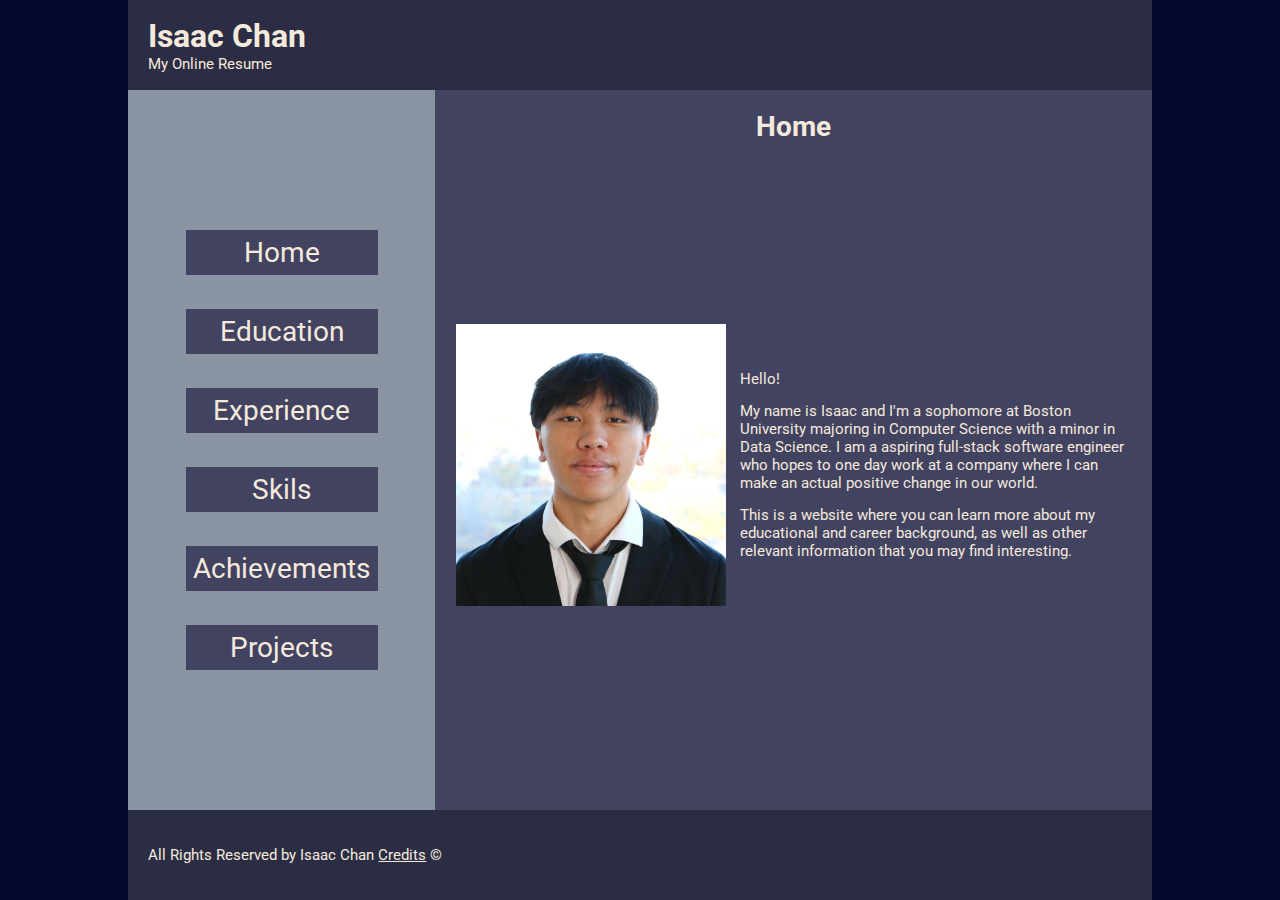
<file: index.html>
<!DOCTYPE html>
<html lang="en">
  <head>
    <meta charset="UTF-8">
    <!-- Controls how the page scales on different devices:
       width=device-width → use the actual screen width as the viewport
       initial-scale=1.0 → sets the initial zoom level to 100% -->
    <meta name="viewport" content="width=device-width, initial-scale=1.0">
    <link rel="stylesheet" type="text/css" href="./src/styles/style.css">
    <link rel="stylesheet" type="text/css" href="./src/styles/home.css">
    <link rel="preconnect" href="https://fonts.googleapis.com">
    <link rel="preconnect" href="https://fonts.gstatic.com" crossorigin>
    <link href="https://fonts.googleapis.com/css2?family=Roboto:ital,wght@0,100..900;1,100..900&display=swap" rel="stylesheet">
    <title>Home | Resume</title>
  </head>
  <body>
    <div id="page-wrapper">
      <header>
        <h1>Isaac Chan</h1>
        <p>My Online Resume</p>
      </header>
      <div id="content-container">
        <nav>
            <ul>
                <li><a href="./index.html">Home</a></li>
                <li><a href="./src/pages/education.html">Education</a></li>
                <li><a href="./src/pages/experience.html">Experience</a></li>
                <li><a href="./src/pages/skills.html">Skils</a></li>
                <li><a href="./src/pages/achievements.html">Achievements</a></li>
                <li><a href="./src/pages/projects.html">Projects</a></li>
            </ul>
        </nav>
        <main>
          <h2>Home</h2>
          <div id="vertical-wrapper">
            <div id="home-container">
              <img src="./assets/isaac-chan-headshot.jpg" alt="Isaac Chan Headshot"/>
              <div id="p-container">
                <p>Hello!</p>
                <p>
                  My name is Isaac and I'm a sophomore at Boston University majoring in 
                  Computer Science with a minor in Data Science. I am a aspiring full-stack 
                  software engineer who hopes to one day work at a company where I can make an 
                  actual positive change in our world.
                </p>
                <p>
                  This is a website where you can learn more about my educational and 
                  career background, as well as other relevant information that you may 
                  find interesting.
                </p>
              </div>
            </div>
          </div>
        </main>
      </div>
      <footer>
        <p>All Rights Reserved by Isaac Chan <a href="https://www.merriam-webster.com/dictionary/credit" target="_blank">Credits</a> &#169</p>
      </footer>
    </div>
  </body>
</html>
</file>
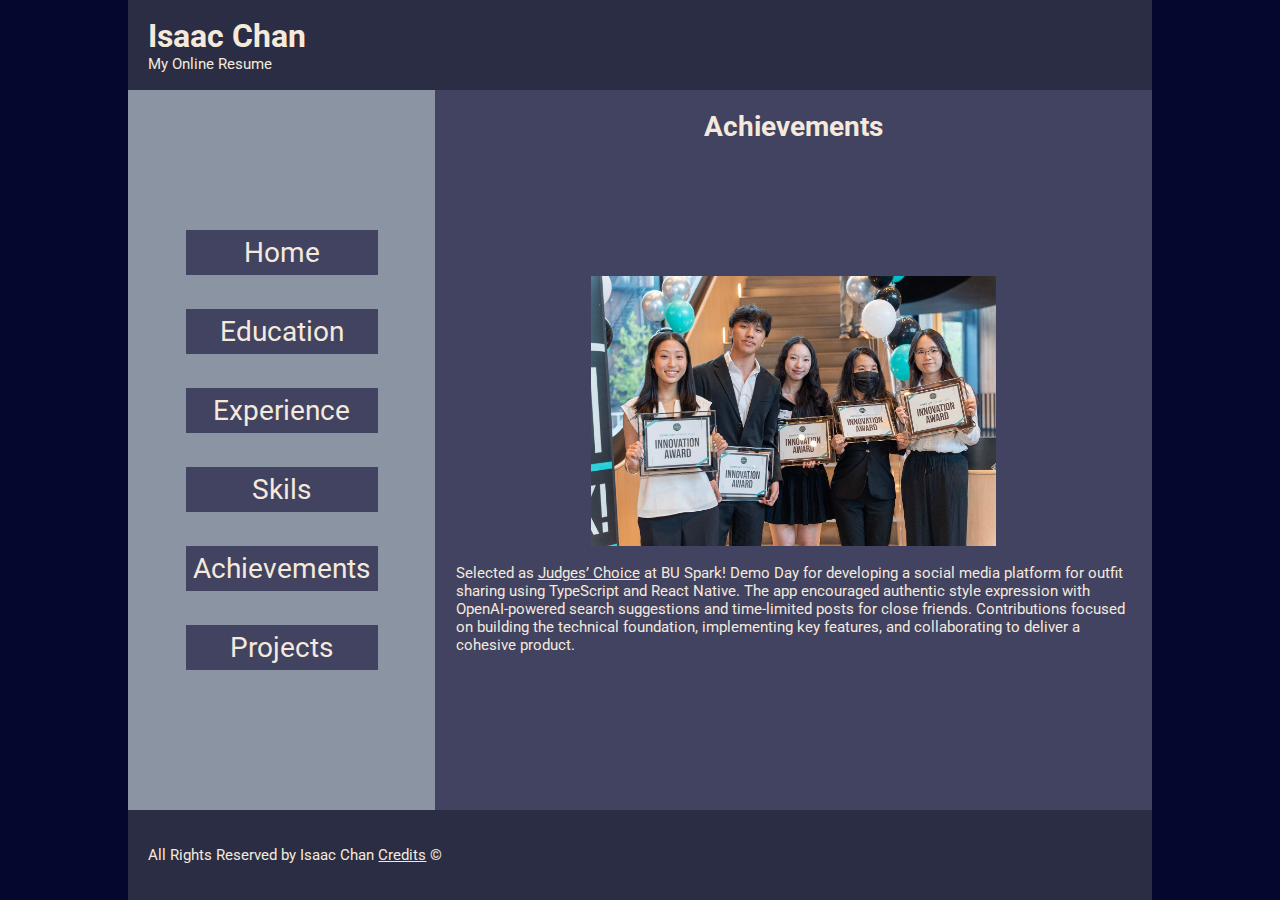
<file: src/pages/achievements.html>
<!DOCTYPE html>
<html lang="en">
  <head>
    <meta charset="UTF-8">
    <meta name="viewport" content="width=device-width, initial-scale=1.0">
    <link rel="stylesheet" type="text/css" href="../../src/styles/style.css">
    <link rel="stylesheet" type="text/css" href="../../src/styles/achievements.css">
    <link rel="preconnect" href="https://fonts.googleapis.com">
    <link rel="preconnect" href="https://fonts.gstatic.com" crossorigin>
    <link href="https://fonts.googleapis.com/css2?family=Roboto:ital,wght@0,100..900;1,100..900&display=swap" rel="stylesheet">
    <title>Achievements | Resume</title>
  </head>
  <body>
    <div id="page-wrapper">
      <header>
        <h1>Isaac Chan</h1>
        <p>My Online Resume</p>
      </header>
      <div id="content-container">
        <nav>
            <ul>
              <li><a href="../../index.html">Home</a></li>
              <li><a href="./education.html">Education</a></li>
              <li><a href="./experience.html">Experience</a></li>
              <li><a href="./skills.html">Skils</a></li>
              <li><a href="./achievements.html">Achievements</a></li>
              <li><a href="./projects.html">Projects</a></li>
            </ul>
        </nav>
        <main>
          <h2>Achievements</h2>
          <div id="vertical-wrapper">
            <div id="achievements-container">
                <img src="../../assets/spark-demo-day.jpg" alt="Isaac selected as Judge's Choice in Spark Demo Day"/>
                <div id="description">
                    <p>
                        Selected as <a href="https://www.bu.edu/articles/2025/spark-demo-day/" target="_blank">Judges’ Choice</a> at BU Spark! Demo Day for developing a social media platform for outfit 
                        sharing using TypeScript and React Native. The app encouraged authentic style expression with OpenAI-powered 
                        search suggestions and time-limited posts for close friends. Contributions focused on building the technical 
                        foundation, implementing key features, and collaborating to deliver a cohesive product.
                    </p>
                </div>
            </div>
          </div>
        </main>
      </div>
      <footer>
        <p>All Rights Reserved by Isaac Chan <a href="https://www.merriam-webster.com/dictionary/credit" target="_blank">Credits</a> &#169</p>
      </footer>
    </div>
  </body>
</html>
</file>
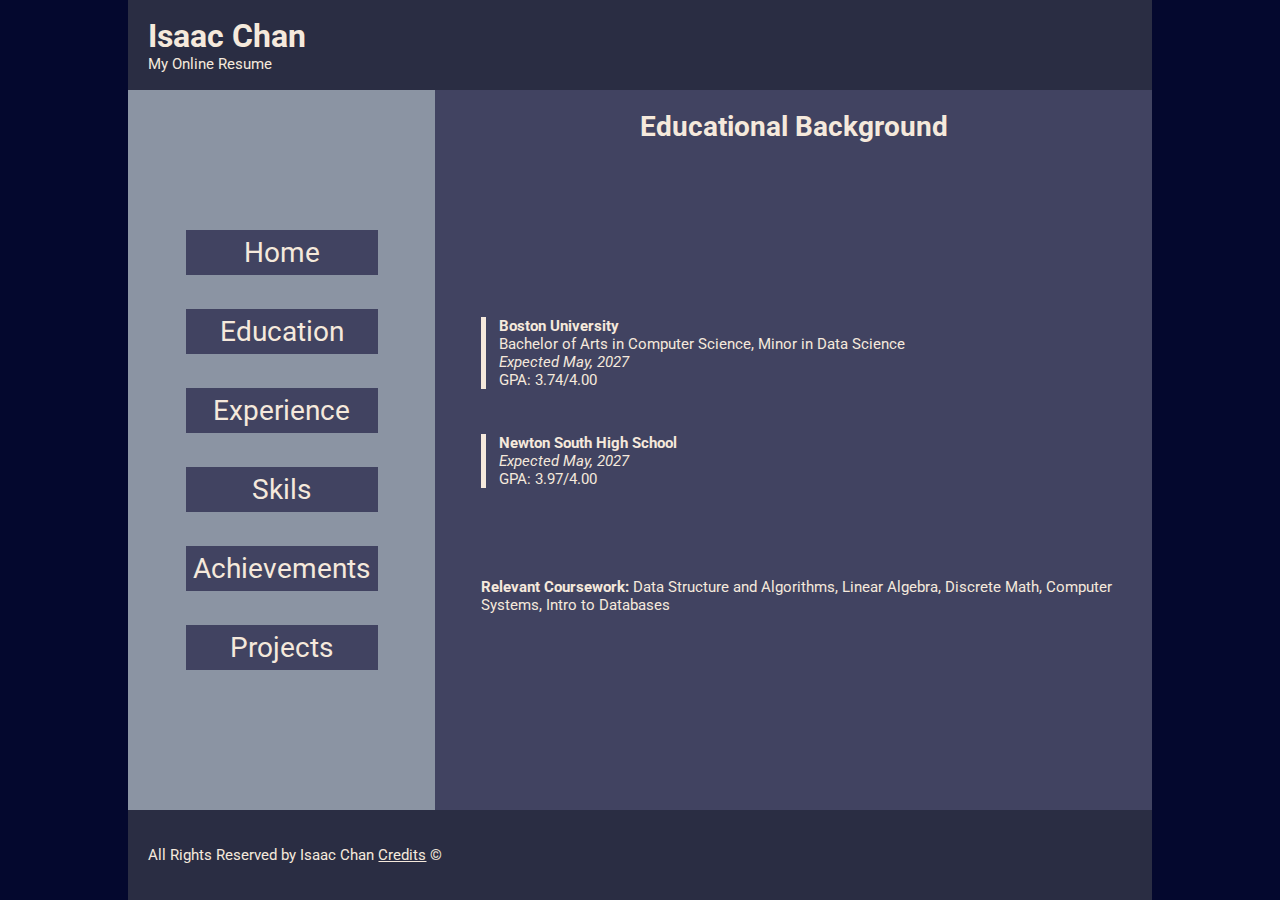
<file: src/pages/education.html>
<!DOCTYPE html>
<html lang="en">
  <head>
    <meta charset="UTF-8">
    <meta name="viewport" content="width=device-width, initial-scale=1.0">
    <link rel="stylesheet" type="text/css" href="../../src/styles/style.css">
    <link rel="stylesheet" type="text/css" href="../../src/styles/education.css">
    <link rel="preconnect" href="https://fonts.googleapis.com">
    <link rel="preconnect" href="https://fonts.gstatic.com" crossorigin>
    <link href="https://fonts.googleapis.com/css2?family=Roboto:ital,wght@0,100..900;1,100..900&display=swap" rel="stylesheet">
    <title>Education | Resume</title>
  </head>
  <body>
    <div id="page-wrapper">
      <header>
        <h1>Isaac Chan</h1>
        <p>My Online Resume</p>
      </header>
      <div id="content-container">
        <nav>
            <ul>
              <li><a href="../../index.html">Home</a></li>
              <li><a href="./education.html">Education</a></li>
              <li><a href="./experience.html">Experience</a></li>
              <li><a href="./skills.html">Skils</a></li>
              <li><a href="./achievements.html">Achievements</a></li>
              <li><a href="./projects.html">Projects</a></li>
            </ul>
        </nav>
        <main>
          <h2>Educational Background</h2>
          <div id="vertical-wrapper">
            <div id="education-container">
              <div id="school-wrapper">
                <div id="school-container">
                    <div class="school-content">
                        <p><strong>Boston University</strong></p>
                        <p>Bachelor of Arts in Computer Science, Minor in Data Science</p>
                        <p><em>Expected May, 2027</em></p>
                        <p>GPA: 3.74/4.00</p>
                    </div>
                </div>
                <div id="school-container">
                    <div class="school-content">
                        <p><strong>Newton South High School</strong></p>
                        <p><em>Expected May, 2027</em></p>
                        <p>GPA: 3.97/4.00</p>
                    </div>
                </div>
              </div>
              <div id="relevant-courses-container">
                <p><strong>Relevant Coursework:</strong> Data Structure and Algorithms, Linear Algebra, Discrete Math, Computer Systems, Intro to Databases</p>
              </div>
          </div>
        </main>
      </div>
      <footer>
        <p>All Rights Reserved by Isaac Chan <a href="https://www.merriam-webster.com/dictionary/credit" target="_blank">Credits</a> &#169</p>
      </footer>
    </div>
  </body>
</html>
</file>
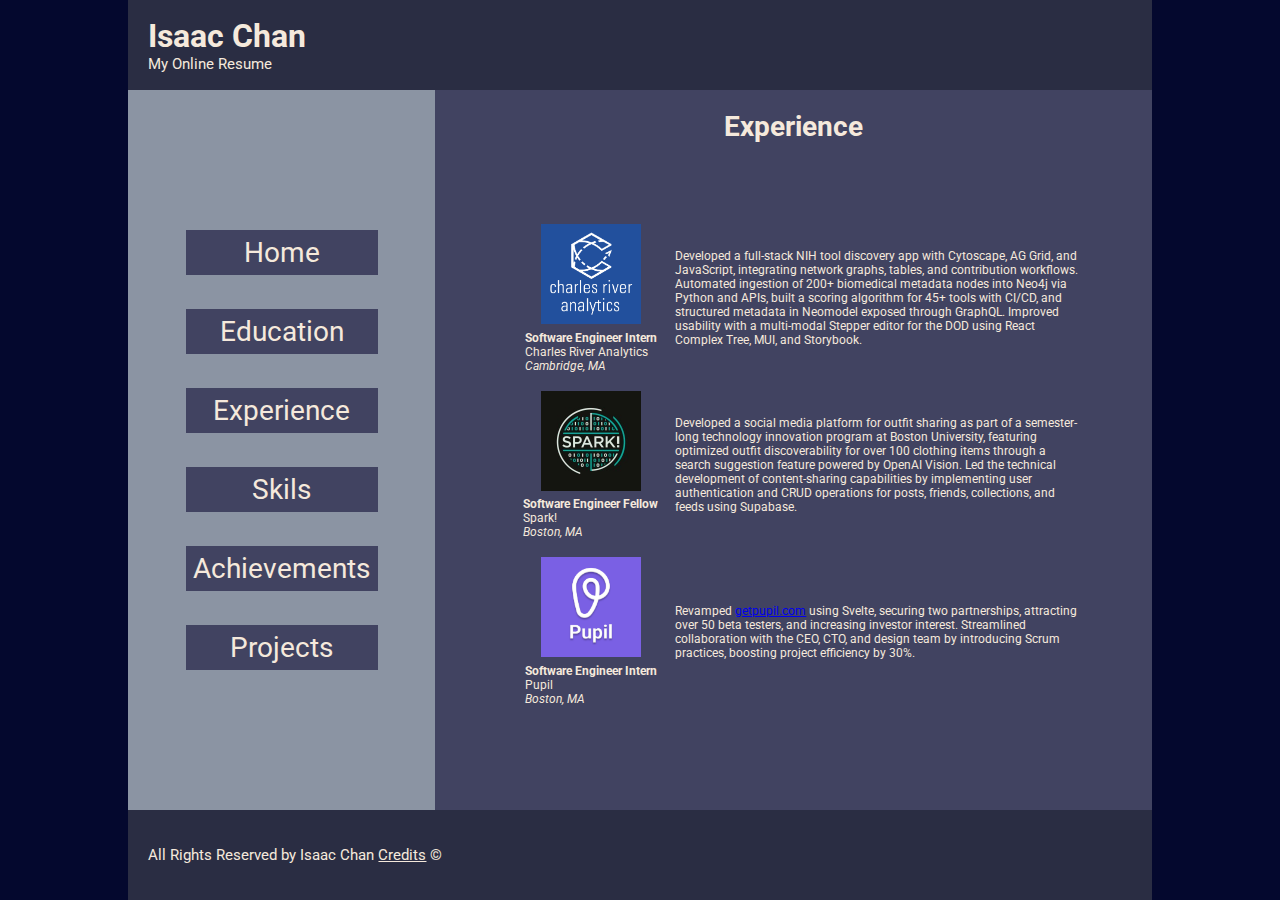
<file: src/pages/experience.html>
<!DOCTYPE html>
<html lang="en">
  <head>
    <meta charset="UTF-8">
    <meta name="viewport" content="width=device-width, initial-scale=1.0">
    <link rel="stylesheet" type="text/css" href="../../src/styles/style.css">
    <link rel="stylesheet" type="text/css" href="../../src/styles/experience.css">
    <link rel="preconnect" href="https://fonts.googleapis.com">
    <link rel="preconnect" href="https://fonts.gstatic.com" crossorigin>
    <link href="https://fonts.googleapis.com/css2?family=Roboto:ital,wght@0,100..900;1,100..900&display=swap" rel="stylesheet">
    <title>Experience | Resume</title>
  </head>
  <body>
    <div id="page-wrapper">
      <header>
        <h1>Isaac Chan</h1>
        <p>My Online Resume</p>
      </header>
      <div id="content-container">
        <nav>
            <ul>
              <li><a href="../../index.html">Home</a></li>
              <li><a href="./education.html">Education</a></li>
              <li><a href="./experience.html">Experience</a></li>
              <li><a href="./skills.html">Skils</a></li>
              <li><a href="./achievements.html">Achievements</a></li>
              <li><a href="./projects.html">Projects</a></li>
            </ul>
        </nav>
        <main>
          <h2>Experience</h2>
          <div id="vertical-wrapper">
            <div id="experience-container">
              <div class="experience-content">
                <div class="logo-items">
                  <img src="../../assets/cra-logo.png" alt="Charles River Analytics Logo"/>
                  <div class="experience-info">
                    <p><strong>Software Engineer Intern</strong></p>
                    <p>Charles River Analytics</p>
                    <p><em>Cambridge, MA</em></p>
                  </div>
                </div>
                <div class="experience-description">
                  <p>
                    Developed a full-stack NIH tool discovery app with Cytoscape, AG Grid, and 
                    JavaScript, integrating network graphs, tables, and contribution workflows. 
                    Automated ingestion of 200+ biomedical metadata nodes into Neo4j via Python 
                    and APIs, built a scoring algorithm for 45+ tools with CI/CD, and structured 
                    metadata in Neomodel exposed through GraphQL. Improved usability with a multi-modal 
                    Stepper editor for the DOD using React Complex Tree, MUI, and Storybook.
                  </p>
                </div>
              </div>
              <div class="experience-content">
                <div class="logo-items">
                  <img src="../../assets/spark-logo.jpeg" alt="Spark! Logo"/>
                  <div class="experience-info">
                    <p><strong>Software Engineer Fellow</strong></p>
                    <p>Spark!</p>
                    <p><em>Boston, MA</em></p>
                  </div>
                </div>
                <div class="experience-description">
                  <p>
                    Developed a social media platform for outfit sharing as part of a semester-long technology innovation program 
                    at Boston University, featuring optimized outfit discoverability for over 100 clothing items through a search 
                    suggestion feature powered by OpenAI Vision. Led the technical development of content-sharing capabilities by 
                    implementing user authentication and CRUD operations for posts, friends, collections, and feeds using Supabase.
                  </p>
                </div>
              </div>
              <div class="experience-content">
                <div class="logo-items">
                  <img src="../../assets/pupil-logo.png" alt="Pupil Logo"/>
                  <div class="experience-info">
                    <p><strong>Software Engineer Intern</strong></p>
                    <p>Pupil</p>
                    <p><em>Boston, MA</em></p>
                  </div>
                </div>
                <div class="experience-description">
                  <p>
                    Revamped <a href="https://getpupil.com" target="_blank">getpupil.com</a> using Svelte, securing two partnerships, attracting over 50 beta testers, and increasing 
                    investor interest. Streamlined collaboration with the CEO, CTO, and design team by introducing Scrum practices, 
                    boosting project efficiency by 30%.
                  </p>
                </div>
              </div>
            </div>
          </div>
        </main>
      </div>
      <footer>
        <p>All Rights Reserved by Isaac Chan <a href="https://www.merriam-webster.com/dictionary/credit" target="_blank">Credits</a> &#169</p>
      </footer>
    </div>
  </body>
</html>
</file>
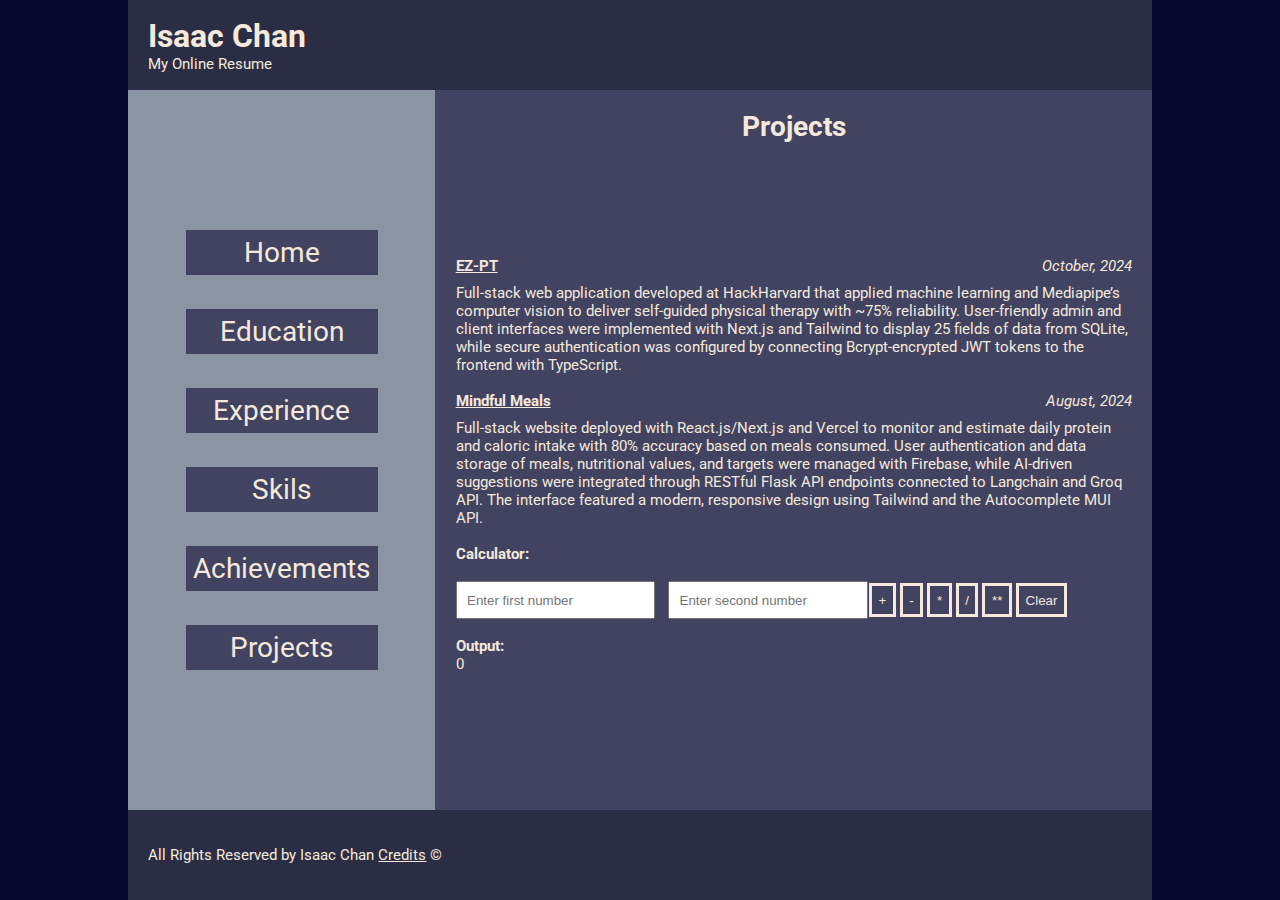
<file: src/pages/projects.html>
<!DOCTYPE html>
<html lang="en">
  <head>
    <meta charset="UTF-8">
    <meta name="viewport" content="width=device-width, initial-scale=1.0">
    <link rel="stylesheet" type="text/css" href="../../src/styles/style.css">
    <link rel="stylesheet" type="text/css" href="../../src/styles/projects.css">
    <link rel="preconnect" href="https://fonts.googleapis.com">
    <link rel="preconnect" href="https://fonts.gstatic.com" crossorigin>
    <link href="https://fonts.googleapis.com/css2?family=Roboto:ital,wght@0,100..900;1,100..900&display=swap" rel="stylesheet">
    <title>Projects | Resume</title>
  </head>
  <body>
    <div id="page-wrapper">
      <header>
        <h1>Isaac Chan</h1>
        <p>My Online Resume</p>
      </header>
      <div id="content-container">
        <nav>
            <ul>
              <li><a href="../../index.html">Home</a></li>
              <li><a href="./education.html">Education</a></li>
              <li><a href="./experience.html">Experience</a></li>
              <li><a href="./skills.html">Skils</a></li>
              <li><a href="./achievements.html">Achievements</a></li>
              <li><a href="./projects.html">Projects</a></li>
            </ul>
        </nav>
        <main>
          <h2>Projects</h2>
          <div id="vertical-wrapper">
            <div id="projects-container">
                <div class="projects-content">
                    <div class="projects-title">
                        <a href="https://github.com/owenm-26/Easy-PT" target="_blank"><p><strong>EZ-PT</strong></p></a>
                        <p><em>October, 2024</em></p>
                    </div>
                    <div class="projects-description">
                        <p>
                            Full-stack web application developed at HackHarvard that applied machine learning and Mediapipe’s 
                            computer vision to deliver self-guided physical therapy with ~75% reliability. User-friendly admin 
                            and client interfaces were implemented with Next.js and Tailwind to display 25 fields of data from 
                            SQLite, while secure authentication was configured by connecting Bcrypt-encrypted JWT tokens to the 
                            frontend with TypeScript.
                        </p>
                    </div>
                </div>
                <div class="projects-content">
                    <div class="projects-title">
                        <a href="https://mindfulmeals.vercel.app/" target="_blank"><p><strong>Mindful Meals</strong></p></a>
                        <p><em>August, 2024</em></p>
                    </div>
                    <div class="projects-description">
                        <p>
                            Full-stack website deployed with React.js/Next.js and Vercel to monitor and estimate daily protein 
                            and caloric intake with 80% accuracy based on meals consumed. User authentication and data storage 
                            of meals, nutritional values, and targets were managed with Firebase, while AI-driven suggestions were 
                            integrated through RESTful Flask API endpoints connected to Langchain and Groq API. The interface featured 
                            a modern, responsive design using Tailwind and the Autocomplete MUI API.
                        </p>
                    </div>
                </div>
                <div id="calculator-container">
                    <p><strong>Calculator:</strong></p>
                    <div id="calculator-content">
                        <div id="calculator-inputs">
                            <input type="number" id="input1" placeholder="Enter first number">
                            <input type="number" id="input2" placeholder="Enter second number">
                        </div>
                        <div id="calculator-buttons">
                            <button onclick="doAdd()">+</button>
                            <button onclick="doSubtract()">-</button>
                            <button onclick="doMultiply()">*</button>
                            <button onclick="doDivide()">/</button>
                            <button onclick="doPower()">**</button>
                            <button onclick="doClear()">Clear</button>
                        </div>
                    </div>
                    <div id="output-container">
                        <p><strong>Output: </strong></p>
                        <p id="output">0</p>
                    </div>
                </div>
            </div>
          </div>
        </main>
      </div>
      <footer>
        <p>All Rights Reserved by Isaac Chan <a href="https://www.merriam-webster.com/dictionary/credit" target="_blank">Credits</a> &#169</p>
      </footer>
    </div>
    <script src="../scripts/index.js"></script>
  </body>
</html>
</file>
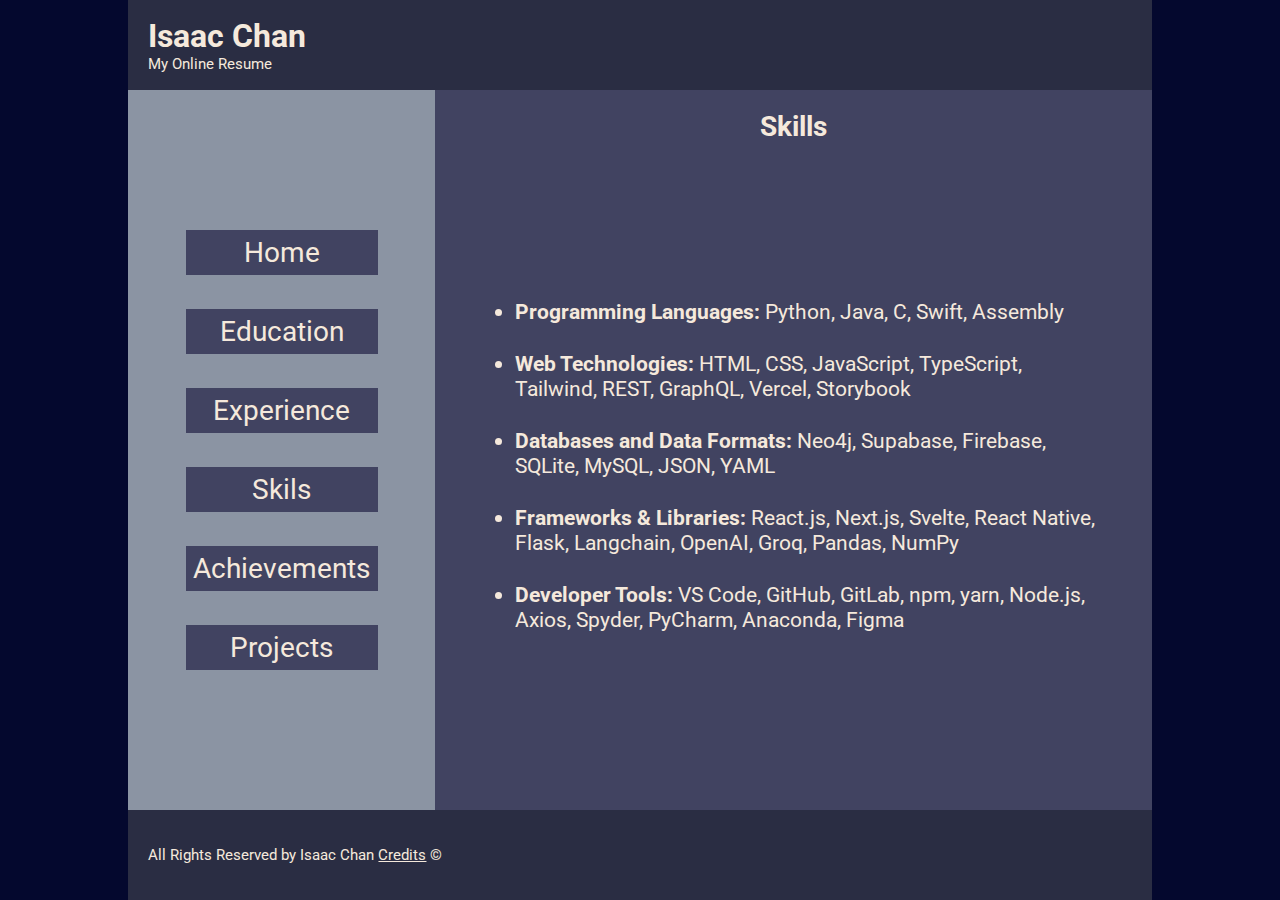
<file: src/pages/skills.html>
<!DOCTYPE html>
<html lang="en">
  <head>
    <meta charset="UTF-8">
    <meta name="viewport" content="width=device-width, initial-scale=1.0">
    <link rel="stylesheet" type="text/css" href="../../src/styles/style.css">
    <link rel="stylesheet" type="text/css" href="../../src/styles/skills.css">
    <link rel="preconnect" href="https://fonts.googleapis.com">
    <link rel="preconnect" href="https://fonts.gstatic.com" crossorigin>
    <link href="https://fonts.googleapis.com/css2?family=Roboto:ital,wght@0,100..900;1,100..900&display=swap" rel="stylesheet">
    <title>Skills | Resume</title>
  </head>
  <body>
    <div id="page-wrapper">
      <header>
        <h1>Isaac Chan</h1>
        <p>My Online Resume</p>
      </header>
      <div id="content-container">
        <nav>
            <ul>
              <li><a href="../../index.html">Home</a></li>
              <li><a href="./education.html">Education</a></li>
              <li><a href="./experience.html">Experience</a></li>
              <li><a href="./skills.html">Skils</a></li>
              <li><a href="./achievements.html">Achievements</a></li>
              <li><a href="./projects.html">Projects</a></li>
            </ul>
        </nav>
        <main>
          <h2>Skills</h2>
          <div id="vertical-wrapper">
            <div id="skills-container">
              <ul>
                <li>
                    <p><strong>Programming Languages: </strong>Python, Java, C, Swift, Assembly</p>
                </li>
                <li>
                    <p><strong>Web Technologies: </strong>HTML, CSS, JavaScript, TypeScript, Tailwind, REST, GraphQL, Vercel, Storybook</p>
                </li>
                <li>
                    <p><strong>Databases and Data Formats: </strong>Neo4j, Supabase, Firebase, SQLite, MySQL, JSON, YAML</p>
                </li>
                <li>
                    <p><strong>Frameworks & Libraries: </strong>React.js, Next.js, Svelte, React Native, Flask, Langchain, OpenAI, Groq, Pandas, NumPy</p>
                </li>
                <li>
                    <p><strong>Developer Tools: </strong>VS Code, GitHub, GitLab, npm, yarn, Node.js, Axios, Spyder, PyCharm, Anaconda, Figma</p>
                </li>
              </ul>
            </div>
          </div>
        </main>
      </div>
      <footer>
        <p>All Rights Reserved by Isaac Chan <a href="https://www.merriam-webster.com/dictionary/credit" target="_blank">Credits</a> &#169</p>
      </footer>
    </div>
  </body>
</html>
</file>
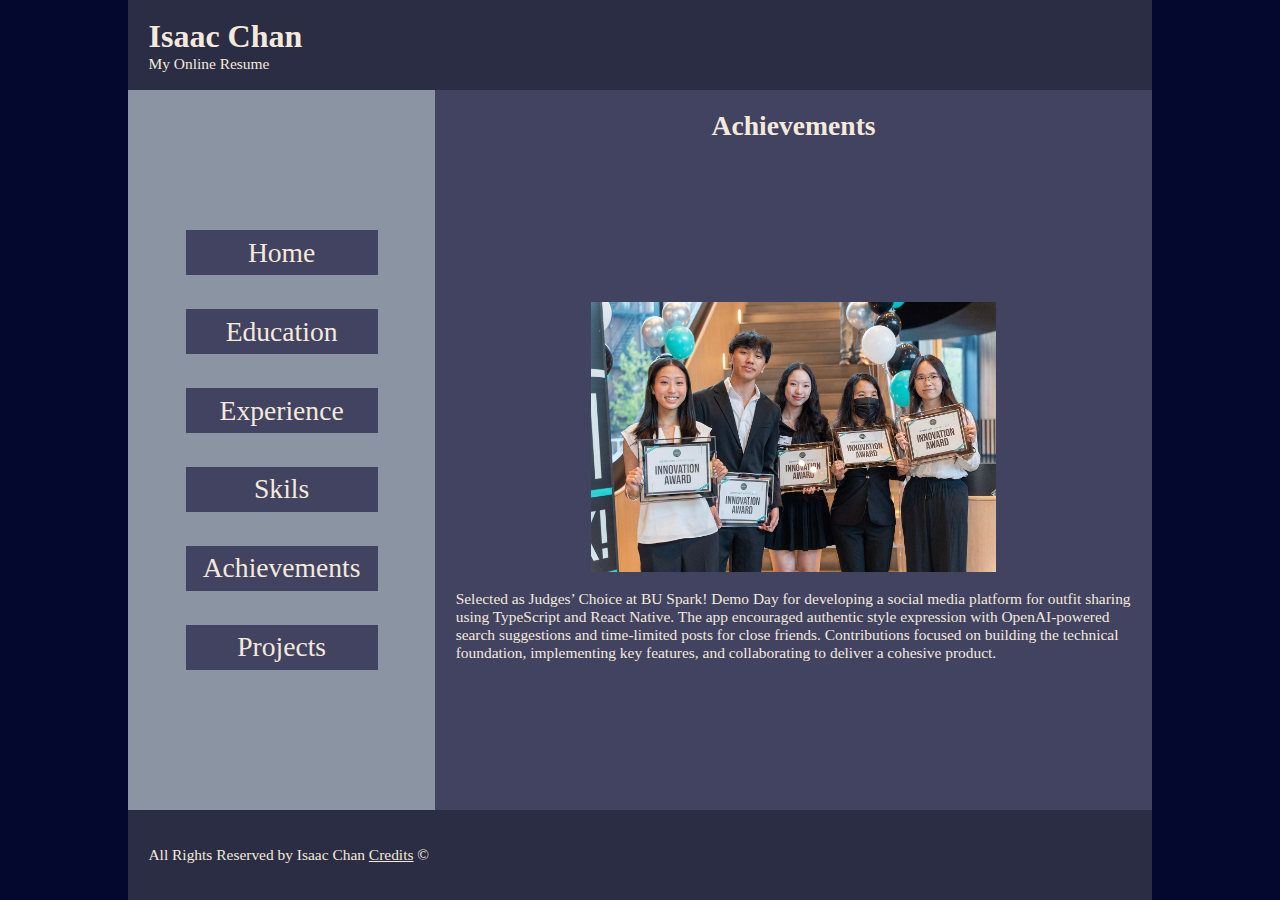
<file: mp-1/src/pages/achievements.html>
<!DOCTYPE html>
<html lang="en">
  <head>
    <meta charset="UTF-8">
    <meta name="viewport" content="width=device-width, initial-scale=1.0">
    <link rel="stylesheet" type="text/css" href="../../src/styles/style.css">
    <link rel="stylesheet" type="text/css" href="../../src/styles/achievements.css">
    <title>Achievements | Resume</title>
  </head>
  <body>
    <div id="page-wrapper">
      <header>
        <h1>Isaac Chan</h1>
        <p>My Online Resume</p>
      </header>
      <div id="content-container">
        <nav>
            <ul>
              <li><a href="../../index.html">Home</a></li>
              <li><a href="./education.html">Education</a></li>
              <li><a href="./experience.html">Experience</a></li>
              <li><a href="./skills.html">Skils</a></li>
              <li><a href="./achievements.html">Achievements</a></li>
              <li><a href="./projects.html">Projects</a></li>
            </ul>
        </nav>
        <main>
          <h2>Achievements</h2>
          <div id="vertical-wrapper">
            <div id="achievements-container">
                <img src="../../assets/spark-demo-day.jpg" alt="Isaac selected as Judge's Choice in Spark Demo Day"/>
                <div id="description">
                    <p>
                        Selected as Judges’ Choice at BU Spark! Demo Day for developing a social media platform for outfit 
                        sharing using TypeScript and React Native. The app encouraged authentic style expression with OpenAI-powered 
                        search suggestions and time-limited posts for close friends. Contributions focused on building the technical 
                        foundation, implementing key features, and collaborating to deliver a cohesive product.
                    </p>
                </div>
            </div>
          </div>
        </main>
      </div>
      <footer>
        <p>All Rights Reserved by Isaac Chan <a href="https://www.merriam-webster.com/dictionary/credit" target="_blank">Credits</a> &#169</p>
      </footer>
    </div>
  </body>
</html>
</file>
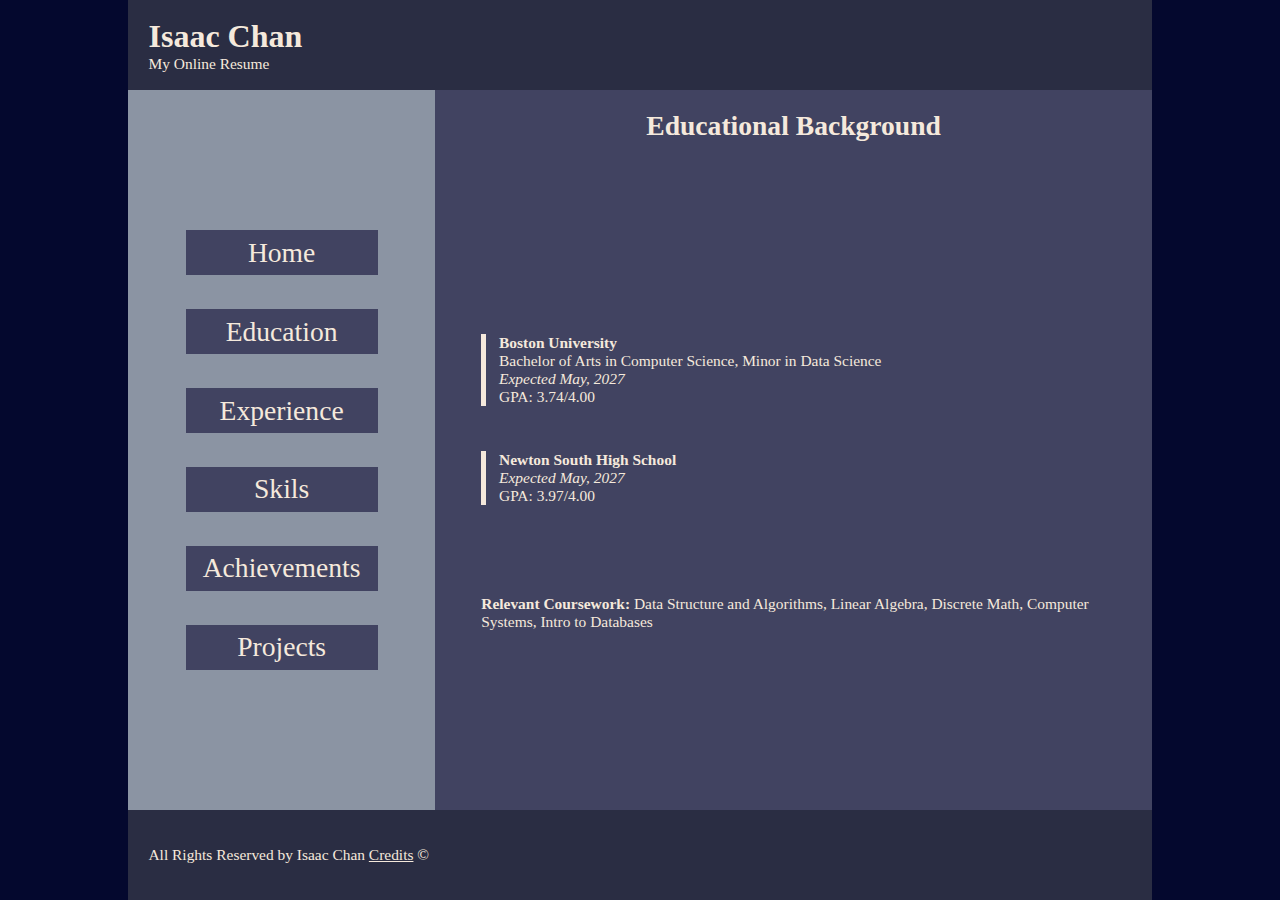
<file: mp-1/src/pages/education.html>
<!DOCTYPE html>
<html lang="en">
  <head>
    <meta charset="UTF-8">
    <meta name="viewport" content="width=device-width, initial-scale=1.0">
    <link rel="stylesheet" type="text/css" href="../../src/styles/style.css">
    <link rel="stylesheet" type="text/css" href="../../src/styles/education.css">
    <title>Education | Resume</title>
  </head>
  <body>
    <div id="page-wrapper">
      <header>
        <h1>Isaac Chan</h1>
        <p>My Online Resume</p>
      </header>
      <div id="content-container">
        <nav>
            <ul>
              <li><a href="../../index.html">Home</a></li>
              <li><a href="./education.html">Education</a></li>
              <li><a href="./experience.html">Experience</a></li>
              <li><a href="./skills.html">Skils</a></li>
              <li><a href="./achievements.html">Achievements</a></li>
              <li><a href="./projects.html">Projects</a></li>
            </ul>
        </nav>
        <main>
          <h2>Educational Background</h2>
          <div id="vertical-wrapper">
            <div id="education-container">
              <div id="school-wrapper">
                <div id="school-container">
                    <div class="school-content">
                        <p><strong>Boston University</strong></p>
                        <p>Bachelor of Arts in Computer Science, Minor in Data Science</p>
                        <p><em>Expected May, 2027</em></p>
                        <p>GPA: 3.74/4.00</p>
                    </div>
                </div>
                <div id="school-container">
                    <div class="school-content">
                        <p><strong>Newton South High School</strong></p>
                        <p><em>Expected May, 2027</em></p>
                        <p>GPA: 3.97/4.00</p>
                    </div>
                </div>
              </div>
              <div id="relevant-courses-container">
                <p><strong>Relevant Coursework:</strong> Data Structure and Algorithms, Linear Algebra, Discrete Math, Computer Systems, Intro to Databases</p>
              </div>
          </div>
        </main>
      </div>
      <footer>
        <p>All Rights Reserved by Isaac Chan <a href="">Credits</a> &#169</p>
      </footer>
    </div>
  </body>
</html>
</file>
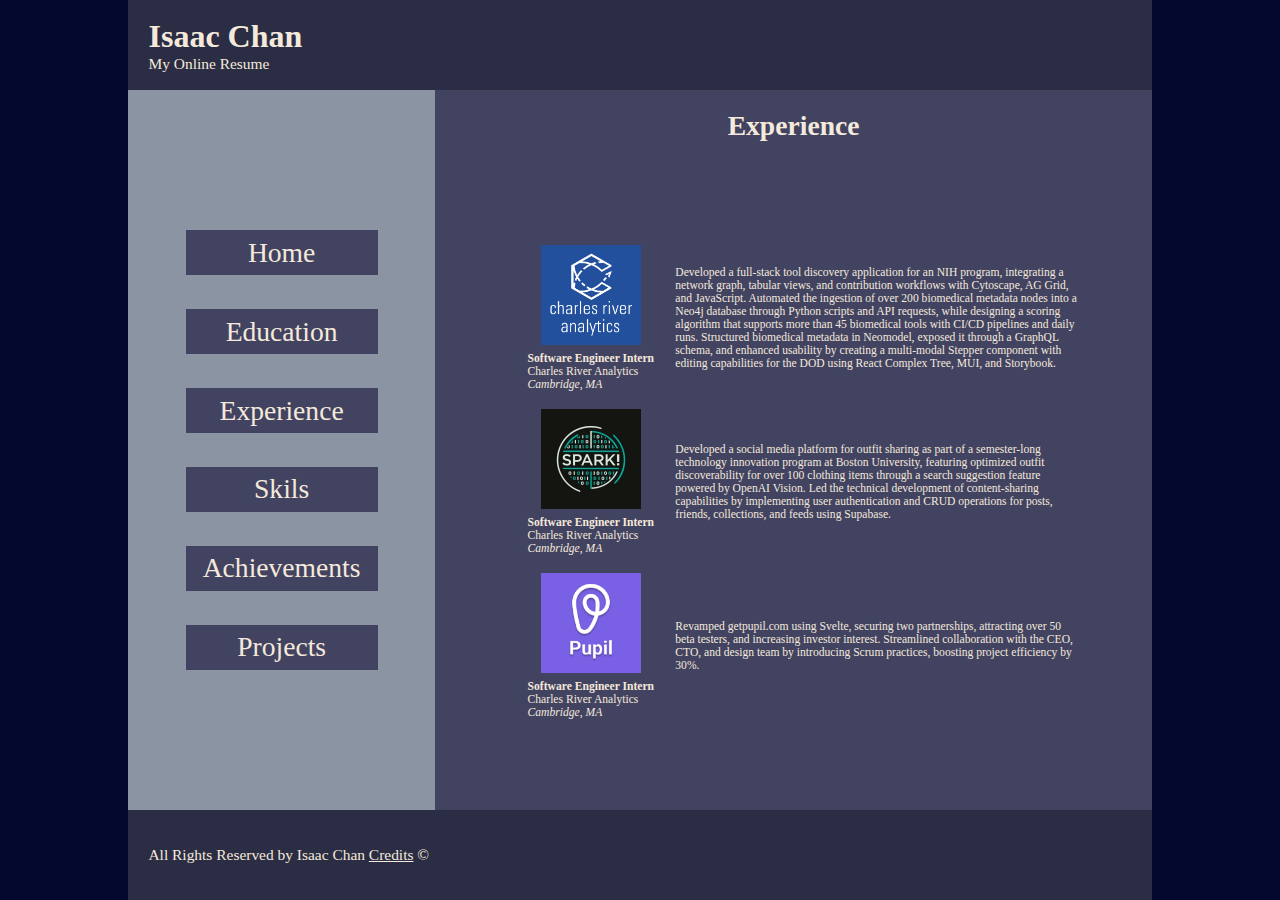
<file: mp-1/src/pages/experience.html>
<!DOCTYPE html>
<html lang="en">
  <head>
    <meta charset="UTF-8">
    <meta name="viewport" content="width=device-width, initial-scale=1.0">
    <link rel="stylesheet" type="text/css" href="../../src/styles/style.css">
    <link rel="stylesheet" type="text/css" href="../../src/styles/experience.css">
    <title>Experience | Resume</title>
  </head>
  <body>
    <div id="page-wrapper">
      <header>
        <h1>Isaac Chan</h1>
        <p>My Online Resume</p>
      </header>
      <div id="content-container">
        <nav>
            <ul>
              <li><a href="../../index.html">Home</a></li>
              <li><a href="./education.html">Education</a></li>
              <li><a href="./experience.html">Experience</a></li>
              <li><a href="./skills.html">Skils</a></li>
              <li><a href="./achievements.html">Achievements</a></li>
              <li><a href="./projects.html">Projects</a></li>
            </ul>
        </nav>
        <main>
          <h2>Experience</h2>
          <div id="vertical-wrapper">
            <div id="experience-container">
              <div class="experience-content">
                <div class="logo-items">
                  <img src="../../assets/cra-logo.png" alt="Charles River Analytics Logo"/>
                  <div class="experience-info">
                    <p><strong>Software Engineer Intern</strong></p>
                    <p>Charles River Analytics</p>
                    <p><em>Cambridge, MA</em></p>
                  </div>
                </div>
                <div class="experience-description">
                  <p>
                    Developed a full-stack tool discovery application for an NIH program, integrating a 
                    network graph, tabular views, and contribution workflows with Cytoscape, AG Grid, and 
                    JavaScript. Automated the ingestion of over 200 biomedical metadata nodes into a Neo4j 
                    database through Python scripts and API requests, while designing a scoring algorithm 
                    that supports more than 45 biomedical tools with CI/CD pipelines and daily runs. Structured 
                    biomedical metadata in Neomodel, exposed it through a GraphQL schema, and enhanced usability by 
                    creating a multi-modal Stepper component with editing capabilities for the DOD using React Complex 
                    Tree, MUI, and Storybook.
                  </p>
                </div>
              </div>
              <div class="experience-content">
                <div class="logo-items">
                  <img src="../../assets/spark-logo.jpeg" alt="Spark! Logo"/>
                  <div class="experience-info">
                    <p><strong>Software Engineer Intern</strong></p>
                    <p>Charles River Analytics</p>
                    <p><em>Cambridge, MA</em></p>
                  </div>
                </div>
                <div class="experience-description">
                  <p>
                    Developed a social media platform for outfit sharing as part of a semester-long technology innovation program 
                    at Boston University, featuring optimized outfit discoverability for over 100 clothing items through a search 
                    suggestion feature powered by OpenAI Vision. Led the technical development of content-sharing capabilities by 
                    implementing user authentication and CRUD operations for posts, friends, collections, and feeds using Supabase.
                  </p>
                </div>
              </div>
              <div class="experience-content">
                <div class="logo-items">
                  <img src="../../assets/pupil-logo.png" alt="Pupil Logo"/>
                  <div class="experience-info">
                    <p><strong>Software Engineer Intern</strong></p>
                    <p>Charles River Analytics</p>
                    <p><em>Cambridge, MA</em></p>
                  </div>
                </div>
                <div class="experience-description">
                  <p>
                    Revamped getpupil.com using Svelte, securing two partnerships, attracting over 50 beta testers, and increasing 
                    investor interest. Streamlined collaboration with the CEO, CTO, and design team by introducing Scrum practices, 
                    boosting project efficiency by 30%.
                  </p>
                </div>
              </div>
            </div>
          </div>
        </main>
      </div>
      <footer>
        <p>All Rights Reserved by Isaac Chan <a href="https://www.merriam-webster.com/dictionary/credit" target="_blank">Credits</a> &#169</p>
      </footer>
    </div>
  </body>
</html>
</file>
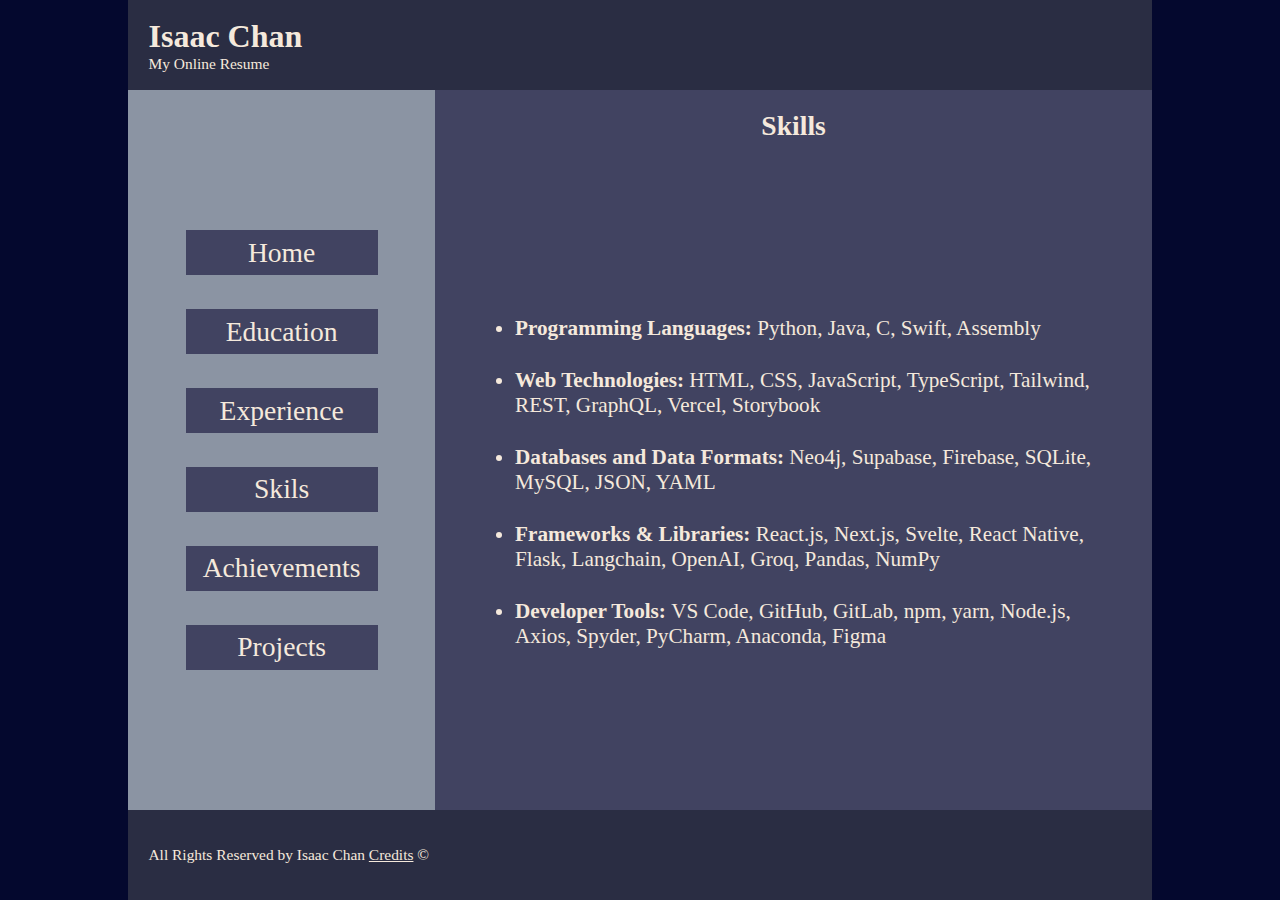
<file: mp-1/src/pages/skills.html>
<!DOCTYPE html>
<html lang="en">
  <head>
    <meta charset="UTF-8">
    <meta name="viewport" content="width=device-width, initial-scale=1.0">
    <link rel="stylesheet" type="text/css" href="../../src/styles/style.css">
    <link rel="stylesheet" type="text/css" href="../../src/styles/skills.css">
    <title>Skills | Resume</title>
  </head>
  <body>
    <div id="page-wrapper">
      <header>
        <h1>Isaac Chan</h1>
        <p>My Online Resume</p>
      </header>
      <div id="content-container">
        <nav>
            <ul>
              <li><a href="../../index.html">Home</a></li>
              <li><a href="./education.html">Education</a></li>
              <li><a href="./experience.html">Experience</a></li>
              <li><a href="./skills.html">Skils</a></li>
              <li><a href="./achievements.html">Achievements</a></li>
              <li><a href="./projects.html">Projects</a></li>
            </ul>
        </nav>
        <main>
          <h2>Skills</h2>
          <div id="vertical-wrapper">
            <div id="skills-container">
              <ul>
                <li>
                    <p><strong>Programming Languages: </strong>Python, Java, C, Swift, Assembly</p>
                </li>
                <li>
                    <p><strong>Web Technologies: </strong>HTML, CSS, JavaScript, TypeScript, Tailwind, REST, GraphQL, Vercel, Storybook</p>
                </li>
                <li>
                    <p><strong>Databases and Data Formats: </strong>Neo4j, Supabase, Firebase, SQLite, MySQL, JSON, YAML</p>
                </li>
                <li>
                    <p><strong>Frameworks & Libraries: </strong>React.js, Next.js, Svelte, React Native, Flask, Langchain, OpenAI, Groq, Pandas, NumPy</p>
                </li>
                <li>
                    <p><strong>Developer Tools: </strong>VS Code, GitHub, GitLab, npm, yarn, Node.js, Axios, Spyder, PyCharm, Anaconda, Figma</p>
                </li>
              </ul>
            </div>
          </div>
        </main>
      </div>
      <footer>
        <p>All Rights Reserved by Isaac Chan <a href="">Credits</a> &#169</p>
      </footer>
    </div>
  </body>
</html>
</file>
<file: src/styles/style.css>
* {
  margin: 0;
  padding: 0;
  box-sizing: border-box;
}

body {
  width: 100vw;
  height: 100vh;
  color: #f5e9dc;
  background-color: #04082e;
  font-family: "Roboto", sans-serif;
}

main {
  background-color: #414361;
  width: 70%;
  padding: 2%;
}

main h2 {
  text-align: center;
  font-size: calc(2px + 2vw);
}

p {
  font-size: calc(2px + 1.05vw);
}

header,
footer {
  display: flex;
  flex-direction: column;
  justify-content: center;
  background-color: #2a2d43;
  height: 10vh;
  padding: 2%;
}

footer a {
  color: #f5e9dc;
}

nav {
  background-color: #8b94a3;
  height: 100%;
  width: 30%;
  padding: 2%;
}

nav a {
  text-decoration: none;
  color: #f5e9dc;
}

nav ul {
  display: flex;
  flex-direction: column;
  justify-content: center;
  align-items: center;
  height: 100%;
  gap: 5%;
  padding: 0;
}

nav li {
  display: flex;
  align-items: center;
  justify-content: center;
  list-style-type: none;
  font-size: calc(2px + 2vw);
  background-color: #414361;
  height: 5vh;
  width: 15vw;
}

#page-wrapper {
  margin: 0 auto;
  width: 80%;
  display: flex;
  flex-direction: column;
}

#content-container {
  display: flex;
  height: 80vh;
  width: 100%;
}

#vertical-wrapper {
  display: flex;
  flex-direction: column;
  justify-content: center;
  height: 100%;
  gap: 3vh;
  padding-bottom: 4vh;
}

@media screen and (max-width: 1000px) {
  p {
    font-size: calc(2px + 2vw);
  }

  header {
    text-align: center;
  }

  nav {
    width: 100%;
    height: auto;
    padding: 1%;
  }

  nav ul {
    flex-direction: row;
    gap: 1%;
  }

  nav li {
    font-size: calc(2px + 1.5vw);
  }

  main {
    width: 100%;
    height: 100%;
  }

  main h2 {
    font-size: calc(2px + 2.5vw);
  }

  #content-container {
    flex-direction: column;
    width: 100%;
  }
}

@media screen and (max-width: 750px) {
  main h2 {
    padding-top: 2vh;
    font-size: calc(2px + 5vw);
  }
}
</file>
<file: src/styles/home.css>
main img {
  max-width: 40%;
  height: auto;
}

#p-container {
  display: flex;
  flex-direction: column;
  justify-content: center;
  gap: 5%;
  font-size: calc(2px + 1vw);
}

#home-container {
  display: flex;
  gap: 2%;
  width: 100%;
}

@media screen and (max-width: 1000px) {
  main img {
    max-width: 250px;
    margin-bottom: 2%;
  }

  #p-container {
    gap: 2vh;
  }

  #p-container p {
    font-size: calc(2px + 1vw);
  }

  #home-container {
    flex-direction: column;
    align-items: center;
  }
}

@media screen and (max-width: 750px) {
  #p-container p {
    font-size: calc(2px + 2vw);
  }
}
</file>
<file: src/styles/achievements.css>
#description a {
  color: #f5e9dc;
}

#achievements-container {
  display: flex;
  flex-direction: column;
  align-items: center;
  gap: 2vh;
}

#achievements-container img {
  max-width: 60%;
  height: auto;
}

@media screen and (max-width: 750px) {
  #achievements-container img {
    max-width: 80%;
  }

  #description {
    max-width: 100%;
  }

  #description p {
    text-align: center;
    font-size: calc(2px + 3vw);
  }
}
</file>
<file: src/styles/education.css>
.school-content {
  border-left: solid 5px #f5e9dc;
  padding-left: 1vw;
}

#education-container {
  display: flex;
  flex-direction: column;
  gap: 10vh;
  padding-left: 2vw;
}

#school-container {
  display: flex;
  flex-direction: column;
  justify-content: center;
  gap: 2%;
  width: 100%;
}

#school-wrapper {
  display: flex;
  flex-direction: column;
  gap: 5vh;
  height: 100%;
}

@media screen and (max-width: 1000px) {
  .school-content p {
    font-size: calc(2px + 3vw);
  }

  #relevant-courses-container p {
    font-size: calc(2px + 3vw);
  }
}
</file>
<file: src/styles/experience.css>
.logo-items {
  display: flex;
  flex-direction: column;
  align-items: center;
  gap: 0.75vh;
  width: 25%;
}

.logo-items img {
  max-width: 100px;
  height: auto;
}

.experience-content {
  display: flex;
  align-items: center;
  justify-content: center;
}

.experience-description {
  max-width: 60%;
}

#experience-container {
  display: flex;
  flex-direction: column;
  gap: 2vh;
}

#experience-container p {
  font-size: calc(2px + 0.75vw);
}

@media screen and (max-width: 1000px) {
  .logo-items {
    width: 15%;
  }

  .logo-items img {
    max-width: 90px;
  }

  .experience-description {
    max-width: 60%;
  }

  .experience-content {
    gap: 2vw;
  }

  #experience-container p {
    font-size: calc(2px + 1.25vw);
  }
}

@media screen and (max-width: 750px) {
  .logo-items {
    width: 70%;
  }

  #experience-container p {
    font-size: calc(2px + 2vw);
  }
}
</file>
<file: src/styles/projects.css>
.projects-title a {
  color: #f5e9dc;
}

.projects-title {
  display: flex;
  justify-content: space-between;
}

.projects-content {
  display: flex;
  flex-direction: column;
  gap: 1vh;
}

#projects-container {
  display: flex;
  flex-direction: column;
  gap: 2vh;
  width: 100%;
}

#calculator-inputs {
  display: flex;
  gap: 1vw;
}

#input1 {
  padding: 2.5%;
}

#input2 {
  padding: 2.5%;
}

#calculator-buttons {
  width: 50%;
}

#calculator-buttons button {
  padding: 2.5%;
  background-color: #414361;
  border: solid #f5e9dc;
  color: #f5e9dc;
  cursor: pointer;
}

#calculator-container {
  display: flex;
  flex-direction: column;
  gap: 2vh;
}

#calculator-content {
  display: flex;
  flex-direction: row;
  align-items: center;
  gap: 3vw;
}

@media screen and (max-width: 1000px) {
  #calculator-content {
    gap: 5vw;
  }
}

@media screen and (max-width: 750px) {
  #calculator-content {
    flex-direction: column;
  }

  #calculator-inputs {
    width: 100%;
  }

  #input1 {
    padding: 1.75%;
  }

  #input2 {
    padding: 1.75%;
  }

  #calculator-buttons {
    width: 100%;
  }

  #calculator-container p {
    font-size: calc(2px + 2.5vw);
  }

  #calculator-content p {
    font-size: calc(2px + 2.5vw);
  }

  #output-container p {
    font-size: calc(2px + 2.5vw);
  }

  .projects-title p {
    font-size: calc(2px + 2.5vw);
  }

  .projects-description p {
    font-size: calc(2px + 2.5vw);
  }
}
</file>
<file: src/styles/skills.css>
#skills-container {
  display: flex;
  flex-direction: column;
  align-items: center;
  width: 90%;
}

#skills-container ul {
  display: flex;
  flex-direction: column;
  width: 100%;
  gap: 3vh;
  padding-left: 2vw;
}

#skills-container li {
  width: 100%;
  height: auto;
  font-size: calc(2px + 1.5vw);
}

#skills-container p {
  font-size: calc(2px + 1.5vw);
}

#vertical-wrapper {
  align-items: center;
}

@media screen and (max-width: 1000px) {
  #skills-container p {
    font-size: calc(2px + 2.25vw);
  }

  #skills-container li {
    font-size: calc(2px + 2.25vw);
  }
}

@media screen and (max-width: 750px) {
  #skills-container {
    width: 95%;
  }

  #skills-container p {
    font-size: calc(3px + 3vw);
  }

  #skills-container li {
    font-size: calc(3px + 3vw);
  }
}
</file>
<file: mp-1/src/styles/style.css>
* {
  margin: 0;
  padding: 0;
  box-sizing: border-box;
}

body {
  width: 100vw;
  height: 100vh;
  color: #f5e9dc;
  background-color: #04082e;
}

main {
  background-color: #414361;
  width: 70%;
  padding: 2%;
}

main h2 {
  text-align: center;
  font-size: calc(2px + 2vw);
}

p {
  font-size: calc(2px + 1.05vw);
}

header,
footer {
  display: flex;
  flex-direction: column;
  justify-content: center;
  background-color: #2a2d43;
  height: 10vh;
  padding: 2%;
}

footer a {
  color: #f5e9dc;
}

nav {
  background-color: #8b94a3;
  height: 100%;
  width: 30%;
  padding: 2%;
}

nav a {
  text-decoration: none;
  color: #f5e9dc;
}

nav ul {
  display: flex;
  flex-direction: column;
  justify-content: center;
  align-items: center;
  height: 100%;
  gap: 5%;
  padding: 0;
}

nav li {
  display: flex;
  align-items: center;
  justify-content: center;
  list-style-type: none;
  font-size: calc(2px + 2vw);
  background-color: #414361;
  height: 5vh;
  width: 15vw;
}

#page-wrapper {
  margin: 0 auto;
  width: 80%;
  display: flex;
  flex-direction: column;
}

#content-container {
  display: flex;
  height: 80vh;
  width: 100%;
}

#vertical-wrapper {
  display: flex;
  flex-direction: column;
  justify-content: center;
  height: 100%;
  gap: 3vh;
}

@media screen and (max-width: 1000px) {
  p {
    font-size: calc(2px + 2vw);
  }

  header {
    text-align: center;
  }

  nav {
    width: 100%;
    height: auto;
    padding: 1%;
  }

  nav ul {
    flex-direction: row;
    gap: 1%;
  }

  main {
    width: 100%;
    height: 100%;
  }

  main h2 {
    font-size: calc(2px + 2.5vw);
  }

  #page-wrapper {
    width: 100%;
  }

  #content-container {
    flex-direction: column;
    width: 100%;
  }
}
</file>
<file: mp-1/src/styles/achievements.css>
#achievements-container {
  display: flex;
  flex-direction: column;
  align-items: center;
  gap: 2vh;
}

#achievements-container img {
  max-width: 60%;
  height: auto;
}

@media screen and (max-width: 750px) {
  #achievements-container img {
    max-width: 80%;
  }

  #description {
    max-width: 100%;
  }

  #description p {
    text-align: center;
    font-size: calc(2px + 3vw);
  }
}
</file>
<file: mp-1/src/styles/education.css>
.school-content {
    border-left: solid 5px #F5E9DC;
    padding-left: 1vw;
}

#education-container {
    display: flex;
    flex-direction: column;
    gap: 10vh;
    padding-left: 2vw;
}

#school-container {
    display: flex;
    flex-direction: column;
    justify-content: center;
    gap: 2%;
    width: 100%;
}

#school-wrapper {
    display: flex;
    flex-direction: column;
    gap: 5vh;
    height: 100%;
}
</file>
<file: mp-1/src/styles/experience.css>
.logo-items {
  display: flex;
  flex-direction: column;
  align-items: center;
  gap: 0.75vh;
  width: 25%;
}

.logo-items img {
  max-width: 100px;
  height: auto;
}

.experience-content {
  display: flex;
  align-items: center;
  justify-content: center;
}

.experience-description {
  max-width: 60%;
}

#experience-container {
  display: flex;
  flex-direction: column;
  gap: 2vh;
}

#experience-container p {
  font-size: calc(2px + 0.75vw);
}

@media screen and (max-width: 1000px) {
  .logo-items {
    width: 15%;
  }

  .logo-items img {
    max-width: 90px;
  }

  .experience-description {
    max-width: 60%;
  }

  .experience-content {
    gap: 2vw;
  }

  #experience-container p {
    font-size: calc(2px + 1.25vw);
  }
}

@media screen and (max-width: 750px) {
  .logo-items {
    width: 70%;
  }

  #experience-container p {
    font-size: calc(2px + 2vw);
  }
}
</file>
<file: mp-1/src/styles/skills.css>
#skills-container {
  display: flex;
  flex-direction: column;
  align-items: center;
  width: 90%;
}

#skills-container ul {
  display: flex;
  flex-direction: column;
  width: 100%;
  gap: 3vh;
  padding-left: 2vw;
}

#skills-container li {
  width: 100%;
  height: auto;
  font-size: calc(2px + 1.5vw);
}

#skills-container p {
  font-size: calc(2px + 1.5vw);
}

#vertical-wrapper {
  align-items: center;
}

@media screen and (max-width: 1000px) {
  #skills-container p {
    font-size: calc(2px + 2.25vw);
  }

  #skills-container li {
    font-size: calc(2px + 2.25vw);
  }
}

@media screen and (max-width: 750px) {
  #skills-container {
    width: 95%;
  }

  #skills-container p {
    font-size: calc(3px + 3vw);
  }

  #skills-container li {
    font-size: calc(3px + 3vw);
  }
}
</file>
